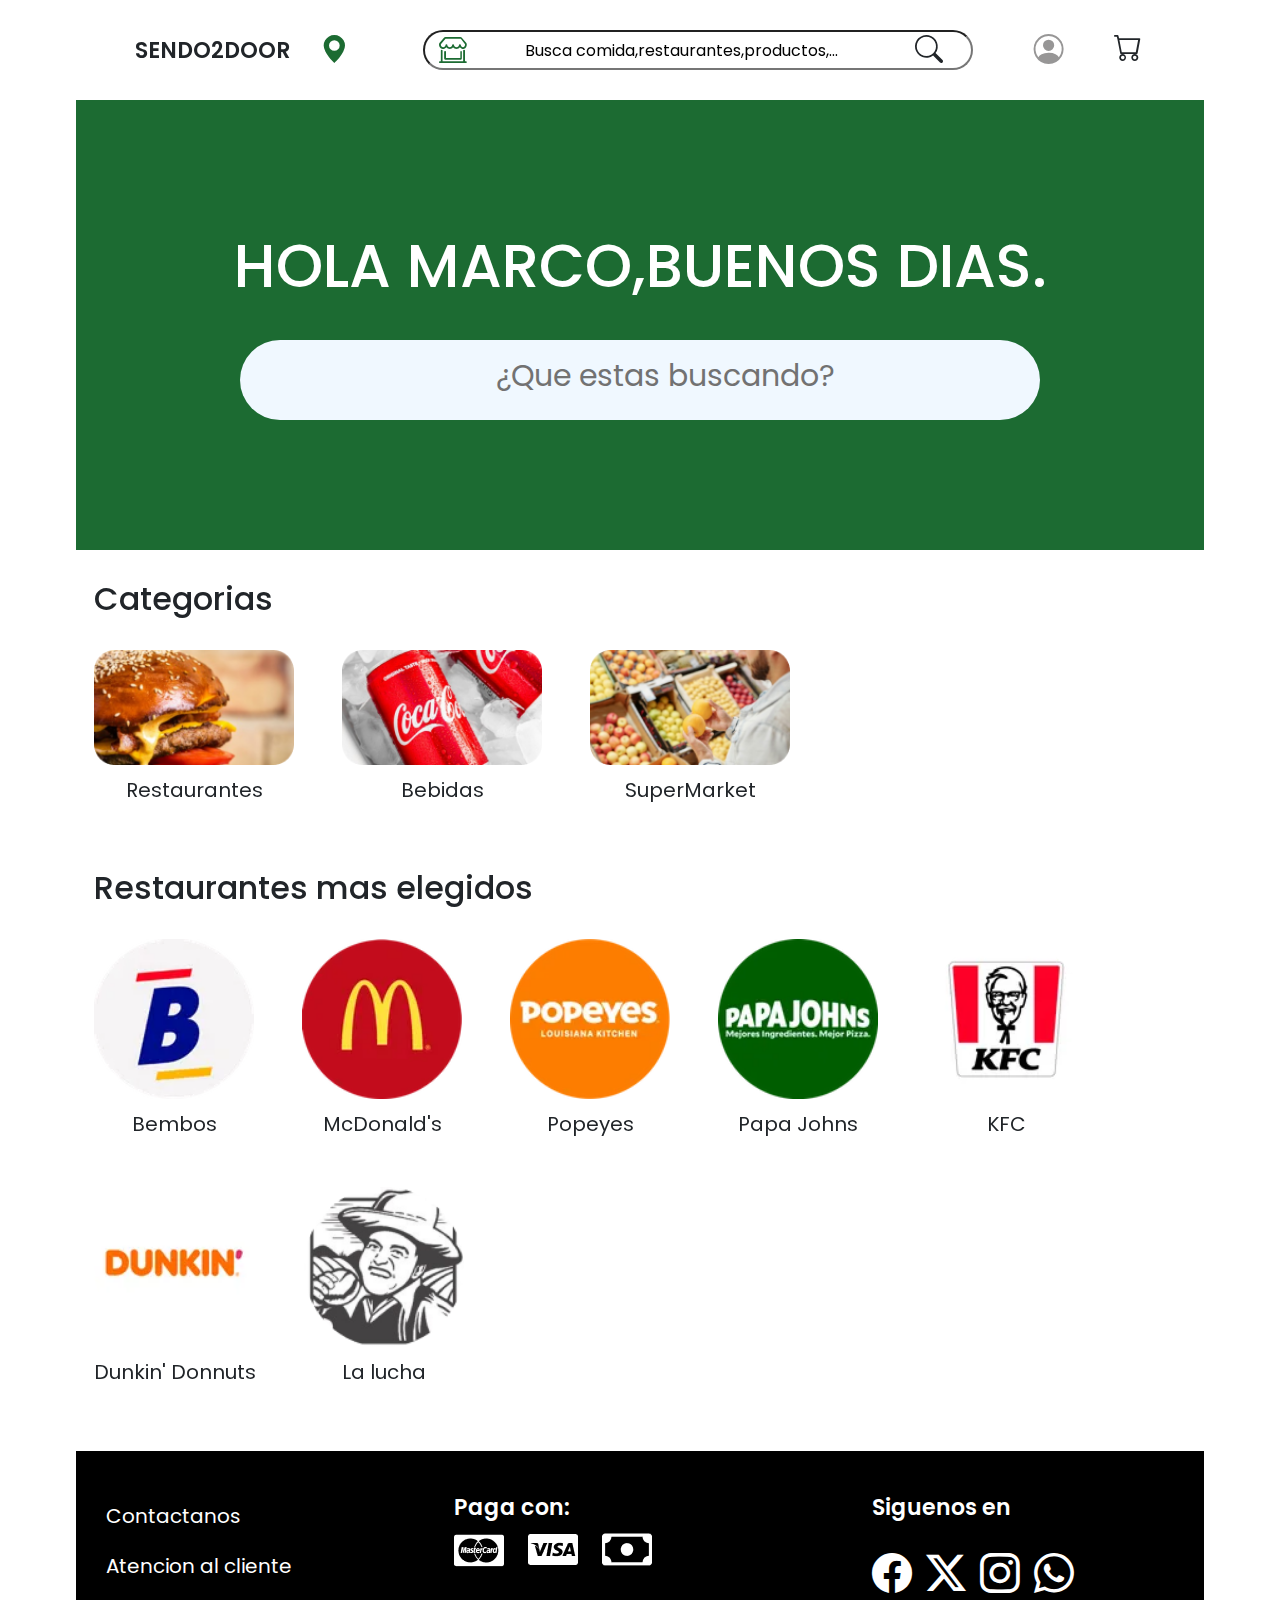
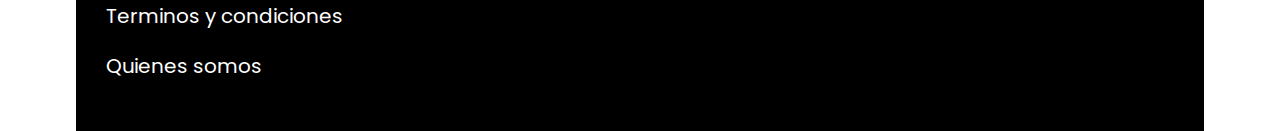
<file: Menu principal/index.html>
<!DOCTYPE html>
<html lang="en">
<head>
    <meta charset="UTF-8">
    <meta name="viewport" content="width=device-width, initial-scale=1.0">
    <title>Document</title>
    <link href="https://cdn.jsdelivr.net/npm/bootstrap@5.3.3/dist/css/bootstrap.min.css" rel="stylesheet" integrity="sha384-QWTKZyjpPEjISv5WaRU9OFeRpok6YctnYmDr5pNlyT2bRjXh0JMhjY6hW+ALEwIH" crossorigin="anonymous">
    <link href="https://cdn.jsdelivr.net/npm/bootstrap-icons/font/bootstrap-icons.css" rel="stylesheet">
    <link rel="stylesheet" href="style.css">
</head>
<body>
   <!-- adad -->
    <div class="card text-center">
        <div class="card-header d-flex justify-content-between align-items-center ">
          <h1>Agrega o escoge una direccion</h1>
          <div class="icon-close"><i class="bi bi-x-circle"></i></div>
          
        </div>
        <div class="card-body">
            <div class="icon-geo"><i class="bi bi-geo-alt-fill geo-1"></i></div>
            
            <input type="text" class="input-card" placeholder="Escriba la direccion de entrega" >
        </div>
        <div class="card-footer text-body-secondary d-flex justify-content-center align-items-center g-1">
            <div class="icon-send"><i  class="bi bi-send "></i></div>
             <p class="text-card">Usar mi ubicacion actual</p>
        </div>
      </div>
     
      
    <header class="header">
            <div class="container">

                <div class="prin-header">
                    <div class="colum colum-1 d-flex  ">
                        <div class="menu-logo d-flex align-items-center ">
                            <!-- <div class="icon-list">  <i class="bi bi-list"></i></div> -->
                            <div class="logo"><p>SENDO2DOOR</p>    </div>

                        </div>
                        <hr>
                        <div class="menu-ubi d-flex align-items-center">
                            <div><i class="bi bi-geo-alt-fill"></i></div>
                            <p>Ubicacion</p>
                            <div class="icon-down"><i class="bi bi-caret-down-fill"></i></div>
                        </div>
                        <hr>
                    </div>
                    <div class="colum d-flex ">
                        
                        <div class="menu-busqueda d-flex align-items-center">
                            <i class="bi bi-shop-window icon-shop"></i>
                            <input class="input-comida" type="text" placeholder="Busca comida,restaurantes,productos,..." >
                            <i class="bi bi-search icon-lupa"></i>
                        </div>


                    </div>
                    <div class="colum colum-3 d-flex  ">
                        <hr>
                        <div class="menu-usuario d-flex align-items-center ">
                            <i class="bi bi-person-circle icon-user"></i>
                            <p>Marco G</p>
                        </div>
                        <hr>
                        <div class="icon-car">
                            <i class="bi bi-cart"></i>
                        </div>
                    </div>

                    <div class="card-carrito">
                        <div class="carrito-header">
                            <div class="carrito-title">  <img src="img/shopping.png" alt="">
                                
                            <p>Carrito</p>
                            </div>
                          
                            <div class="icon-close 2"><i class="bi bi-x-circle carrito-circle"></i></div>
                        </div>
                        <div class="carrito-content">

                            <div class="carrito-food">
                                <div class="food">
                                    <img src="img/restaurantes 1.png" alt="">
                                    <p>1U</p>
                                </div>
                                <div class="food">
                                    <img src="img/restaurantes 1.png" alt="">
                                    <p>1U</p>
                                </div>
                                <div class="food">
                                    <img src="img/restaurantes 1.png" alt="">
                                    <p>1U</p>
                                </div>
                             
                            </div>
                            <div class="card-buy">

                                <a href="#">Comprar</a>
                            </div>
                        </div>
                       
                    </div>
                    
                </div>
               
                <div class="sec-header">
                    <h1 >HOLA MARCO,BUENOS DIAS.</h1>
        
                    <input class="input-sec-header" type="text" placeholder="¿Que estas buscando?">
                </div>

                
            </div>


    </header>

     <main class="content container">
        <div class="sec-categoria">
            <h2>Categorias</h2>
            <div class="menu-categorias d-flex flex-wrap">
                <div class="categoria pe-5 py-4">
                    <div class="img-cat">
                        <img src="img/categoria1.png" alt="">
                    </div>
                    <p>Restaurantes</p>
                </div>
                <div class="categoria pe-5 py-4">
                    <div class="img-cat">
                        <img src="img/categoria2.png" alt="">
                    </div>
                    <p>Bebidas</p>
                </div>
                <div class="categoria pe-5 py-4">
                    <div class="img-cat">
                        <img src="img/categoria3.png" alt="">
                    </div>
                    <p>SuperMarket</p>
                </div>
            </div>
           
        </div> 
        <div class="sec-restaurante">
            <h2>Restaurantes mas elegidos</h2>
            <div class="menu-restaurantes d-flex flex-wrap ">
                <div class="restaurante  pe-5 py-4">
                    <div class="img-res">
                        <img src="img/restaurantes 1.png" alt="">
                    </div>
                    <p>Bembos</p>
                </div>
                <div class="restaurante  pe-5 py-4">
                    <div class="img-res">
                        <a href="..//Menu secundario/index.html"><img src="img/restaurantes 2.png" alt="" class="mcDonald"></a>
                        
                    </div>
                    <p>McDonald's</p>
                </div>
                <div class="restaurante  pe-5 py-4">
                    <div class="img-">
                        <img src="img/restaurantes 3.png" alt="">
                    </div>
                    <p>Popeyes</p>
                </div>
                <div class="restaurante  pe-5 py-4">
                    <div class="img-res">
                        <img src="img/restaurantes 4.png" alt="">
                    </div>
                    <p>Papa Johns</p>
                </div>
                <div class="restaurante  pe-5 py-4">
                    <div class="img-res">
                        <img src="img/restaurantes 5.png" alt="">
                    </div>
                    <p>KFC</p>
                </div>
                <div class="restaurante  pe-5 py-4">
                    <div class="img-">
                        <img src="img/restaurantes 6.png" alt="">
                    </div>
                    <p>Dunkin' Donnuts</p>
                </div>
                <div class="restaurante  pe-5 py-4">
                    <div class="img-">
                        <img src="img/restaurantes 7.png" alt="">
                    </div>
                    <p>La lucha</p>
                </div>
            </div> 
           
        </div>
    </main>
    <footer class="container ">
        <div class="footer">
            <div class="link">
                <a href="#">Contactanos</a>
                <a href="#">Atencion al cliente</a>
                <a href="#">Terminos y condiciones</a>
                <a href="#">Quienes somos</a>
            </div>
            
            <div class="pago ">
                <p>Paga con:</p>
                 <div class="iconos">
                   <img src="img/c1.png" alt="masterCard">
                   <img src="img/c2.png" alt="visa">
                   <img src="img/c3.png" alt="card">
                 </div>
              
    
            </div>
            <div class="redes ">
                <p>Siguenos en</p>
                 <div class="iconos">
                    <i class="bi bi-facebook"></i>
                    <i class="bi bi-twitter-x"></i>
                    <i class="bi bi-instagram"></i>
                    <i class="bi bi-whatsapp"></i>
                 </div>
              
    
            </div>
        </div>
        
           

    </footer>
    
    <script src="index.js"></script>
    <script src="https://cdn.jsdelivr.net/npm/bootstrap@5.3.3/dist/js/bootstrap.bundle.min.js" integrity="sha384-YvpcrYf0tY3lHB60NNkmXc5s9fDVZLESaAA55NDzOxhy9GkcIdslK1eN7N6jIeHz" crossorigin="anonymous"></script>
</body>
</html>
</file>
<file: Menu principal/style.css>
@import url('https://fonts.googleapis.com/css2?family=Poppins:wght@400;500;600;700;800&display=swap');
*
{
    margin: 0;
    padding: 0;
    box-sizing: border-box;
    text-decoration: none;
    list-style: none;    
}
body
{
    font-family: 'Poppins', sans-serif;
   
}

img
{
    max-width: 100%;
}
.container{
   
    max-width: 90vw;
    margin: 0 auto;
}
/* card */
:root {
    --color-icon: #1C6B32;
  }
.card{
    position: fixed;
    /* position: absolute;     */
    left: 50%;    
    top: 50%;
    transform:  translate(-50%,-50%);   
    width: 500px;
    height: 400px;
    z-index: -4;
    opacity: 0;
    transition: opacity 0.5s ease;
    border-radius: 25px;

}
.card-header h1 {
    font-size: 20px;
    font-weight: 500;
    margin: 0;
}
.icon-close{
    cursor: pointer;
    color: var(--color-icon);
}
.input-card{
    width: 90%;
    height: 45px;
    border-radius: 10px;
    border: none;
    background-color: #E4F0E7;
    
}
.input-card[type="text"] {
    padding-left: 40px;
  }

 .icon-geo i{
    position: absolute;
    font-size: 25px;
    left: 50px;
    top: 80px;
    color: var(--color-icon);
} 

.card-footer {
    cursor: pointer;
  gap:10px
 }
.card-footer p{
   color:var(--color-icon);
   font-size: 20px;
   font-weight: 400;
}
.icon-send i{
    color:var(--color-icon);
    font-size: 25px;
}
/* header  */
.header
{
    display: flex;
    min-height: 50vh;
}
.prin-header{

    display: grid;
    grid-template-columns: 1.5fr 2fr 1fr;  
    place-items: center;
    position: relative;   
    height: 100px;

}

hr{
    height: 40px;     
    border: solid black 1px;
    opacity: 1;
    margin:  0 20px;

}
.menu-usuario ,.menu-ubi,.menu-logo{
 
    gap: 15px;
    position: relative;
    
   
}
.menu-ubi{
    cursor: pointer;
}
.menu-ubi i, .menu-ubi p {
  
    color: var(--color-icon);
}

p{
    margin: 0;
    font-weight: 600;
    font-size: 22px;
    
    
}
i{
    
    font-size: 28px;
 
}
.input-comida{
    width: 750px;
    height: 40px;
    border-radius: 20px;
    background-color: rgb(255, 255, 255);
   
}
input::placeholder{
    color: black;
    padding-left:50px ;
}
.input-comida[type="text"]{
     padding-left: 50px;  
   
}



.menu-busqueda{
    position: relative;
   
}
.menu-busqueda i {
    position: absolute;
}
.icon-lupa{
right: 30px;
cursor: pointer;
}
.icon-shop{

    left: 16px;
    color: var(--color-icon);
    
}
.menu-usuario .icon-user{
    color:rgb(151, 150, 150) ;
    font-size: 30px;
}
.menu-usuario p {
    font-size: 20px;
    font-weight: 400;
}
 .icon-list {
    
    display: block;
    margin-top: 2px;
    padding-left: 10px;
}

.icon-car{
    display: block;
    padding-right: 10px;
}


/* sec-header */
body .sec-header{
    background-color: var(--color-icon);
    width: 100%;
    height: 100%;
    display: flex;
    flex-direction: column;
    align-items: center;
    justify-content: center;
    gap: 30px;
}
.sec-header h1 {
    color: #FFFFFF;
font-size: 60px;

}
.input-sec-header{
    width: 800px;
    height: 80px;
    border: none;
    background-color: aliceblue;
    border-radius: 40px;
    z-index: 1;
    outline: none
}
.input-sec-header::placeholder{
  text-align: center; 
 font-size: 30px;
 color: rgb(114, 114, 114);
}
.input-sec-header[type="text"] {
    text-align: center;
  }
/* main */
.content{
    margin-top: 130px;
    padding-left: 30px;
   
}
.sec-categoria , .sec-restaurante{
    margin: 40px 0px;
}
.content .menu-categorias img {
    width: 200px;
}
.content .menu-restaurantes img {
    width: 160px;
}

.menu-categorias p {
    display: block;
    margin-top: 10px;
    text-align: center;
    font-weight: 400;
    font-size: 20px;
}


.menu-restaurantes p {
    display: block;
    margin-top: 10px;
    text-align: center;
    font-weight: 400;
    font-size: 20px;
}

.categoria img ,.restaurante img{
    cursor: pointer;
    transition: scale .5s ease-in-out;
}
.categoria img:hover ,.restaurante img:hover{
  scale: 1.1;
}
/* footer  */
.footer{
    background-color: black;
    display: flex;
    justify-content:space-between;   
    padding: 40px 20px ;
}

.link{
    display: flex;
    flex-direction: column;
}
.link a {
    font-size: 20px;
    color:  white;
    text-decoration: none;
   /* margin: 15px 0; */
   padding: 10px;
    

}
.redes ,.pago
{
    margin-right: 100px;
}
.redes p,.pago p{

    padding-right: 60px;
    color: white;
}
.iconos i{
    display: inline-block;
    color: white;
  font-size:40px;
padding-right: 10px;
}
.link a:hover, .iconos i:hover{
    color: var(--color-icon);
   transition: all .3s ease-in-out;
}
.redes .iconos{
    margin: 20px 0;
}
.pago .iconos img{
    margin-right: 20px;
    cursor: pointer;
}
.pago .iconos img:hover{
   
   filter: sepia(100%) saturate(1000%) hue-rotate(90deg) brightness(50%) contrast(150%);
}
/* carrito  */
.container{
    position: relative;
}
.card-carrito{
    background-color: #ECEAF0;
    width: 300px;
  
    min-height: 100%;
    position: absolute;
    right: 0;
    top: 100%;
    text-align: center;
    box-shadow: 1px 1px 1px 2px rgba(0, 0, 0, 0.2);
    opacity: 0;
    transition: opacity 0.5s ease;
}
.icon-car{
    cursor: pointer;
}
.carrito-header{
    position: relative;
  
    
}
.carrito-header img{
    width: 80px;
    display: block;

}
.carrito-title{
    display: flex;
    flex-direction: column;
    flex-wrap: wrap;
    align-items: center;
    margin: 30px 0;
}
.carrito-circle{
    font-size: 25px;
    position: absolute;
    top: -20px;
    right: 20px;

}
.carrito-food{
    display: flex;
    flex-wrap: wrap;
    justify-content: space-around;
    background-color: white;
    padding: 30px 0;
    
}
.carrito-food img {
    width: 60px;

}

.card-buy{
    margin:  50px 0;
   
}
.card-buy a{
    background-color: #1C6B32;
    padding: 15px 25px;
    border-radius: 50px;
    color: white;
    text-decoration: none;
    cursor: pointer;
    transition:background-color 0.5s ease;
}

.card-buy a:hover{
    background-color: #6dec91;
  
}

.icon-close:hover{
    color: red;
}

 @media(max-width:1675px)
 {
    hr{
        display: none;
    }
    .input-comida{
        width: 650px;       
       
    }
    .colum-1,.colum-3{
        gap: 25px;
    }
    .menu-usuario ,.menu-ubi,.menu-logo{
 
        gap: 25px;
        position: relative;       
       
    }
 }
    
 @media(max-width:1493px)
 {
    .input-comida{
        width: 550px;       
       
    }
    .menu-usuario ,.menu-ubi,.menu-logo{
 
        gap: 15px;
        position: relative;       
       
    }
    .menu-usuario{
        
        justify-content: space-around;
    }
    .colum-1{
        gap: 15px;
    }
    .colum-3{
        gap: 55px;
    }
 }
 @media(max-width:1355px)
 {
    
    .colum-3{
        gap: 35px;
    }
    .icon-down i{
        display: none;
    }
 }
 @media(max-width:1355px)
 {
    
    .colum-3{
        gap: 25px;
    }
  
    .colum-1{
        gap: 30px;
    }
    .menu-logo{
        gap:30px;
    }
    .icon-car , .icon-list
    {
        padding: 0;
    }
 }
   
 @media(max-width:1302px)
 {
    
   
     .menu-ubi p, .menu-usuario p {
        display: none;
    } 
   .colum-3{
    gap: 50px;
   }
 }
 @media(max-width:1095px)
 {
    
   
 
   .colum-3{
    gap: 15px;
   }
   .colum-1{
    gap: 15px;
}
.menu-logo{
    gap:15px;
}
 }

 @media(max-width:1026px)
 {
    
    .input-comida{
        width: 500px;       
       
    }
    .content .menu-restaurantes img {
        width: 120px;
    }
 }
</file>
